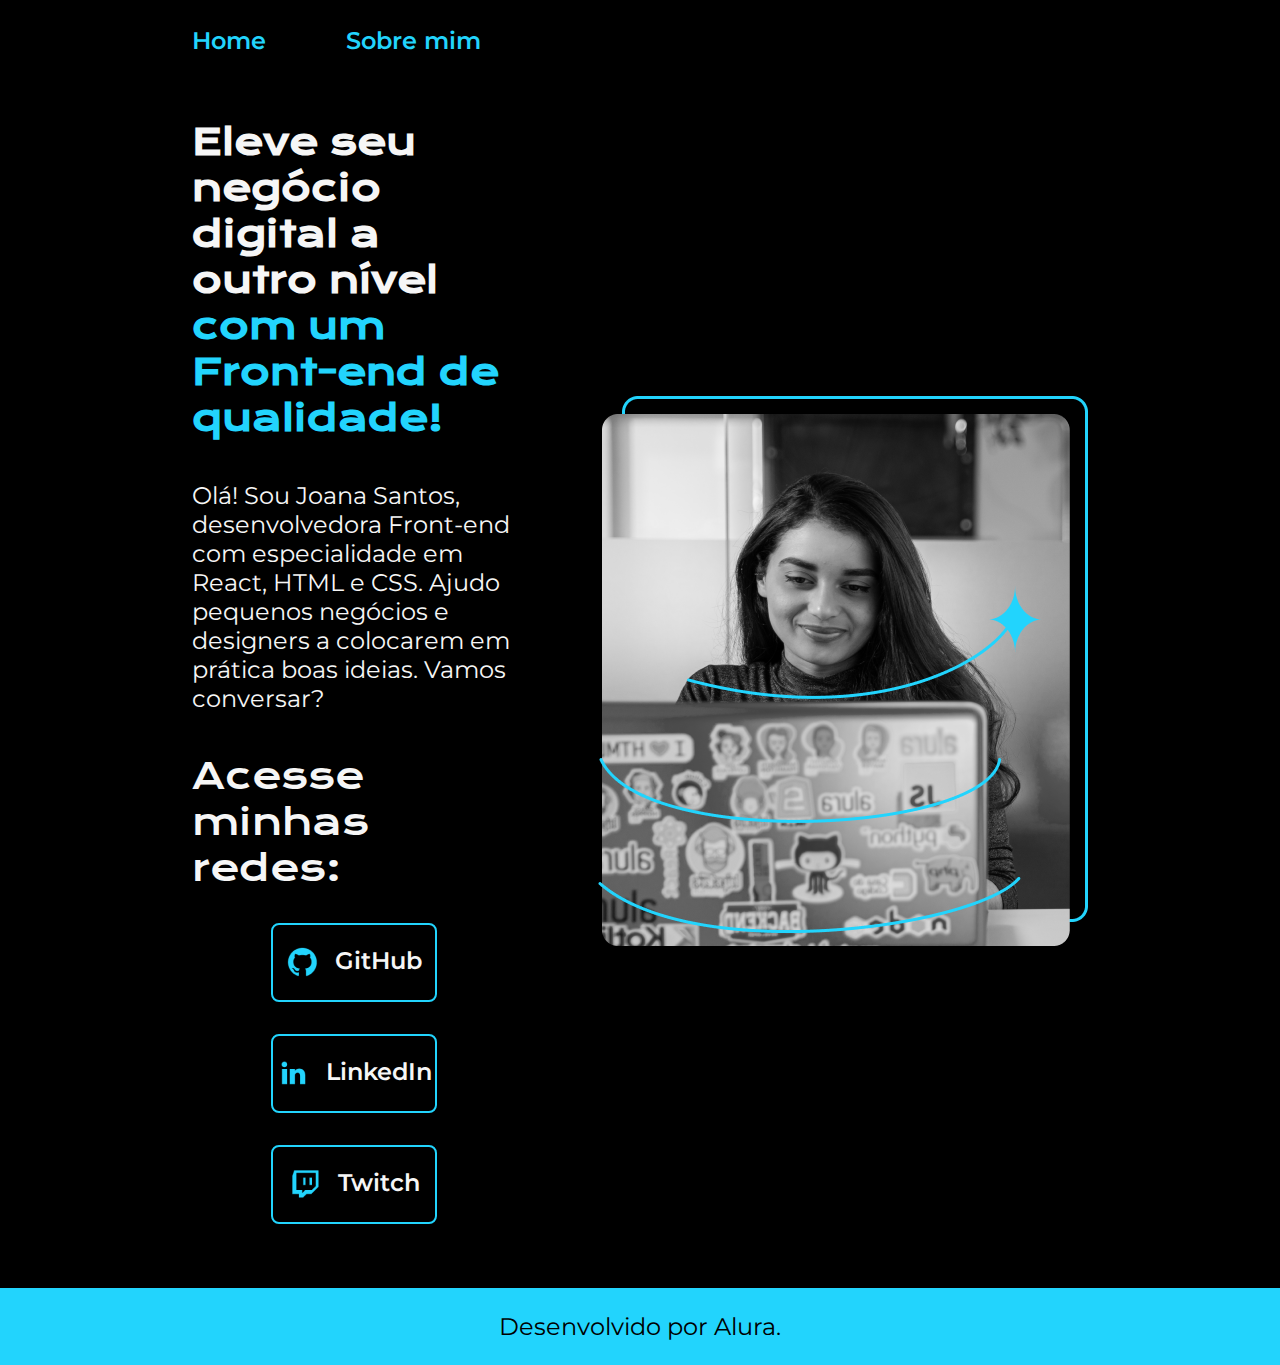
<file: index.html>
<!DOCTYPE html>
<html lang="pt-br">
<head>
    <meta charset="UTF-8">
    <meta name="viewport" content="width=device-width, initial-scale=1.0">
    <title>Portfolio</title>
    <link rel="stylesheet" href="./styles/style.css">
</head>
<body>
    <header class="cabecalho">
        <nav class="cabecalho_menu">
            <a class="cabecalho_menu_link" href="index.html">Home</a>
            <a class="cabecalho_menu_link" href="about.html">Sobre mim</a>
        </nav>
    </header>
    <main class="apresentacao">
        <section class="apresentacao_conteudo">
            <h1 class="apresentacao_conteudo_titulo">Eleve seu negócio digital a outro nível <strong class="titulo-destaque">com um Front-end de qualidade!</strong></h1>
            <p class="apresentacao_conteudo_texto">Olá! Sou Joana Santos, desenvolvedora Front-end com especialidade em React, HTML e CSS. Ajudo pequenos negócios e designers a colocarem em prática boas ideias. Vamos conversar?</p>
            <div class="apresentacao_links">
                <h2 class="apresentacao_links_subtitulo">Acesse minhas redes:</h2>
                <a class="apresentacao_links_navegacao" href="https://github.com/rafaballerini">
                    <img src="./assets/github.png">
                    GitHub
                </a>
                <a  class="apresentacao_links_navegacao" href="https://linkedin.com/in/rafaellaballerini">
                    <img src="./assets/linkedin.png">
                    LinkedIn
                </a>
                <a  class="apresentacao_links_navegacao" href="https://twitch.tv/guilimadev">
                    <img src="./assets/twitch.png">
                    Twitch
                </a>
            </div>
        </section>
        <img class="apresentacao_imagem" src="./assets/Imagem.png" alt="Foto da Joana Santos programando">
    </main>
    <footer class="rodape">
        <p>Desenvolvido por Alura.</p>
    </footer>
</body>
</html>
</file>
<file: styles/style.css>
@import url('https://fonts.googleapis.com/css2?family=Krona+One&display=swap');
@import url('https://fonts.googleapis.com/css2?family=Krona+One&family=Montserrat&display=swap');
@import url('https://fonts.googleapis.com/css2?family=Krona+One&family=Montserrat:wght@400;600&display=swap');

:root {
    --cor-primaria: #000000;
    --cor-secundaria: #F6F6F6;
    --cor-terciaria: #22D4FD;
    --cor-hover: #272727;

    --fonte-primaria: 'Krona One', sans-serif;
    --fonte-secundaria: 'Montserrat', sans-serif;
}
* {
    margin: 0;
    padding: 0;
}

body {
    box-sizing: border-box;
    background-color: var(--cor-primaria);
    color: var(--cor-secundaria);
}

.cabecalho {
   padding: 2% 0% 0% 15%;
}

.cabecalho_menu {
    display: flex;
    gap: 80px;
}

.cabecalho_menu_link {
    font-family: var(--fonte-secundaria);
    font-size: 1.5rem;
    font-weight: 600;
    color: var(--cor-terciaria);
    text-decoration: none;
}

.cabecalho_menu_link:hover {
    color: #007bff;
}

.apresentacao {
    padding: 5% 15%;
    display: flex;
    align-items: center;
    justify-content: space-between;
    gap: 82px;
}

.apresentacao_conteudo {
   width: 50%;
   display: flex;
   flex-direction: column;
   gap: 40px;
}

.apresentacao_conteudo_titulo {
    font-size: 2.25rem;
    font-family: var(--fonte-primaria)
}

.titulo-destaque {
    color: var(--cor-terciaria);
}

.apresentacao_conteudo_texto {
    font-size: 1.5rem;
    font-family: var(--fonte-secundaria);
}

.apresentacao_links {
    display: flex;
    flex-direction: column;
    justify-content: space-between;
    align-items: center;gap: 32px;

}

.apresentacao_links_subtitulo {
    font-family: var(--fonte-primaria);
    font-size: 2.25rem;
    font-weight: 400;
}

.apresentacao_links_navegacao {
    display: flex;
    justify-content: center;
    gap: 16px;
    border: 2px solid var(--cor-terciaria);
    width: 50%;
    text-align: center;
    border-radius: 8px;
    font-size: 1.5rem;
    font-weight: 600;
    padding: 21.5px 0;
    text-decoration: none;
    color: var(--cor-secundaria);
    font-family: var(--fonte-secundaria);
}

.apresentacao_links_link:hover {
    background-color: var(--cor-hover);
    padding: 3%;
    cursor: pointer;
}

.apresentacao__imagem {
    width: 50%;
}

.rodape {
    color: var(--cor-primaria);
    background-color: var(--cor-terciaria);
    padding: 24px;
    text-align: center;
    font-family: var(--fonte-secundaria);
    font-size: 1.5rem;
    font-weight: 400;
}

@media (max-width: 1200px) {
    .cabecalho {
        padding: 10%;
    }

    .cabecalho_menu {
        justify-content: center;
    }

    .apresentacao {
        flex-direction: column-reverse;
        padding: 5%;
    }

    .apresentacao_conteudo {
    width: auto;
    }
}
</file>
